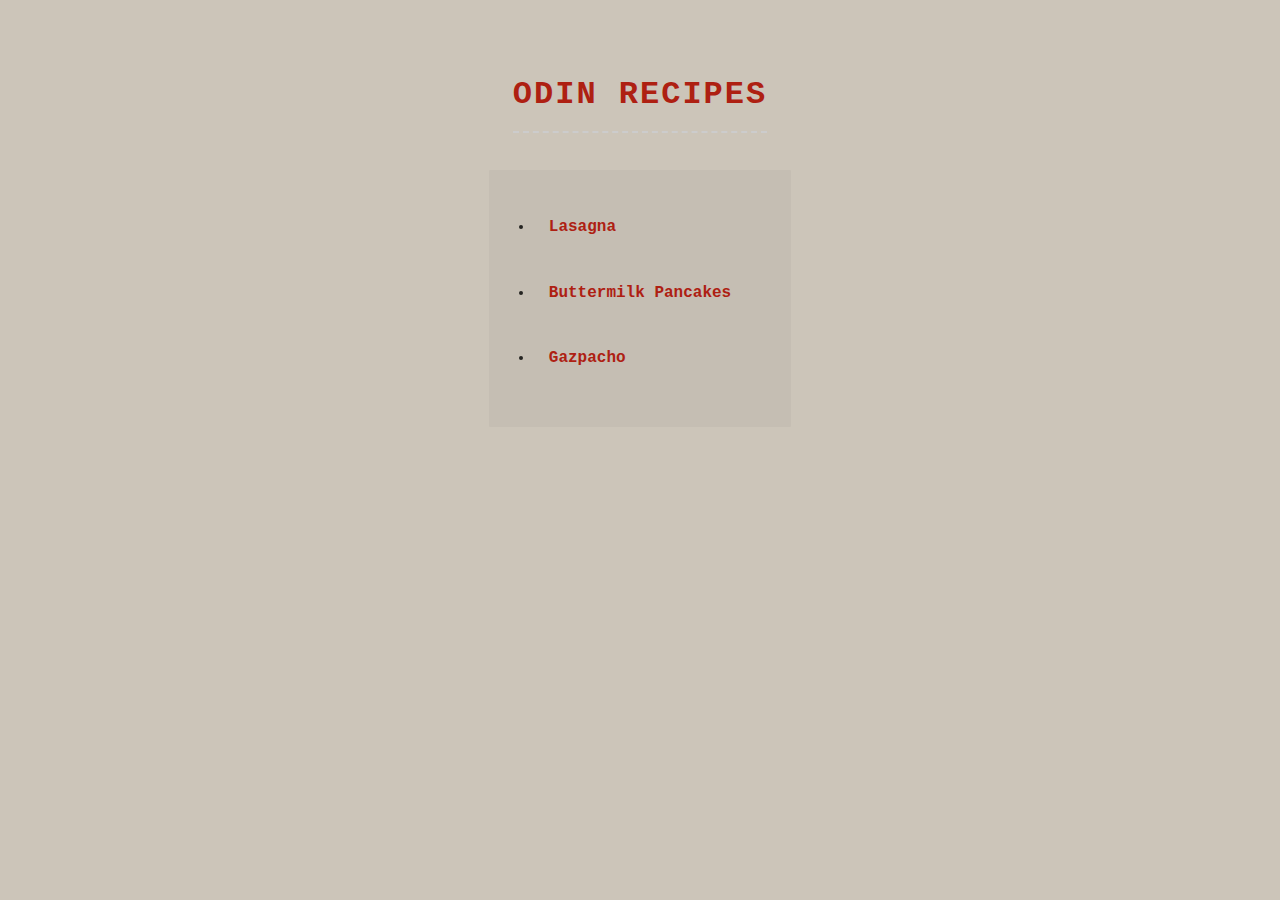
<file: index.html>
<!DOCTYPE html>
<html lang="en">
<head>
    <meta charset="UTF-8">
    <meta name="viewport" content="width=device-width, initial-scale=1.0">
    <link rel="stylesheet" href="/style.css">
    <title>Document</title>
</head>
<body>
    <h1>Odin Recipes</h1>
    <ul>
        <li><a href="recipes/lasagna.html">Lasagna</a></li>
        <li><a href="recipes/buttermilk_pancakes.html">Buttermilk Pancakes</a></li>
        <li><a href="recipes/gazpacho.html">Gazpacho</a></li>
    </ul>
</body>
</html>
</file>
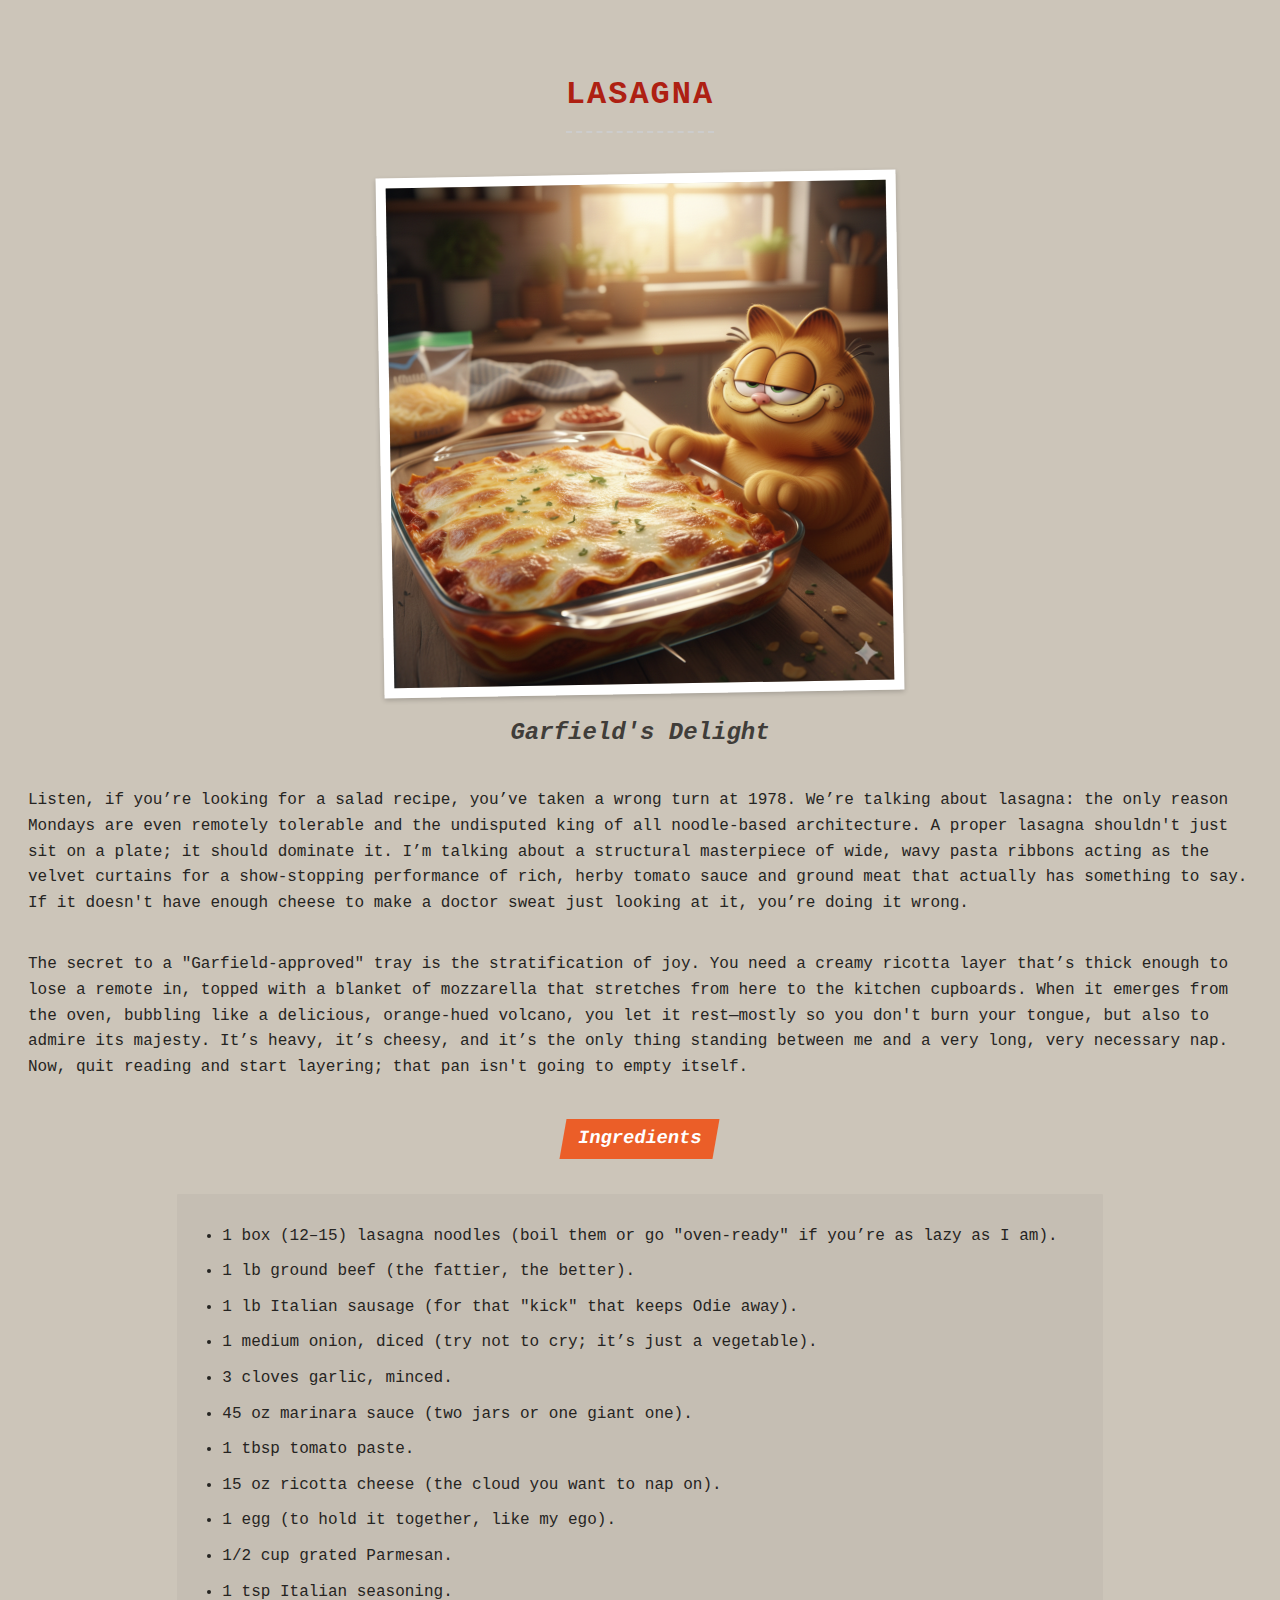
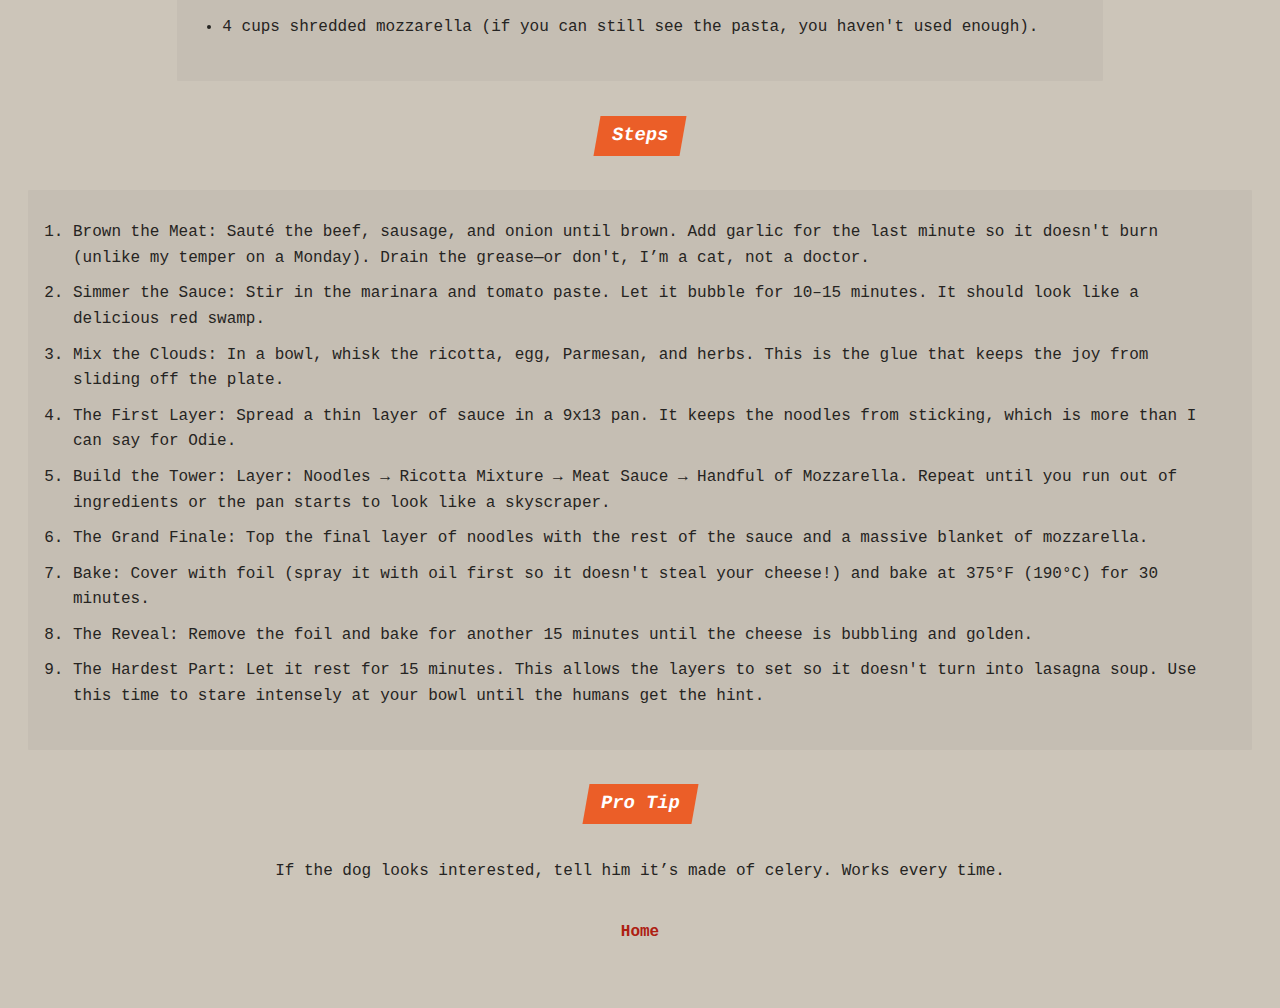
<file: recipes/lasagna.html>
<!DOCTYPE html>
<html lang="en">
<head>
    <meta charset="UTF-8">
    <meta name="viewport" content="width=device-width, initial-scale=1.0">
    <link rel="stylesheet" href="../style.css">
    <title>Document</title>
</head>
<body>
    <h1>Lasagna</h1>
        <img src="../images/lasagna_slop.png" width="500">

    <h2>Garfield's Delight</h2>
        <p>
        Listen, if you’re looking for a salad recipe, you’ve taken a wrong turn at 1978. We’re talking about lasagna: the only reason Mondays are even remotely tolerable and the undisputed king of all noodle-based architecture. A proper lasagna shouldn't just sit on a plate; it should dominate it. I’m talking about a structural masterpiece of wide, wavy pasta ribbons acting as the velvet curtains for a show-stopping performance of rich, herby tomato sauce and ground meat that actually has something to say. If it doesn't have enough cheese to make a doctor sweat just looking at it, you’re doing it wrong.
        </p>
        <p>
        The secret to a "Garfield-approved" tray is the stratification of joy. You need a creamy ricotta layer that’s thick enough to lose a remote in, topped with a blanket of mozzarella that stretches from here to the kitchen cupboards. When it emerges from the oven, bubbling like a delicious, orange-hued volcano, you let it rest—mostly so you don't burn your tongue, but also to admire its majesty. It’s heavy, it’s cheesy, and it’s the only thing standing between me and a very long, very necessary nap. Now, quit reading and start layering; that pan isn't going to empty itself.
        </p>

    <h3>Ingredients</h3>
        <ul>
            <li>1 box (12–15) lasagna noodles (boil them or go "oven-ready" if you’re as lazy as I am).</li>
            <li>1 lb ground beef (the fattier, the better).</li>
            <li>1 lb Italian sausage (for that "kick" that keeps Odie away).</li>
            <li>1 medium onion, diced (try not to cry; it’s just a vegetable).</li>
            <li>3 cloves garlic, minced.</li>
            <li>45 oz marinara sauce (two jars or one giant one).</li>
            <li>1 tbsp tomato paste.</li>
            <li>15 oz ricotta cheese (the cloud you want to nap on).</li>
            <li>1 egg (to hold it together, like my ego).</li>
            <li>1/2 cup grated Parmesan.</li>
            <li>1 tsp Italian seasoning.</li>
            <li>4 cups shredded mozzarella (if you can still see the pasta, you haven't used enough).</li>
        </ul>

    <h3>Steps</h3>
    <ol>
        <li>Brown the Meat: Sauté the beef, sausage, and onion until brown. Add garlic for the last minute so it doesn't burn (unlike my temper on a Monday). Drain the grease—or don't, I’m a cat, not a doctor.</li>
        <li>Simmer the Sauce: Stir in the marinara and tomato paste. Let it bubble for 10–15 minutes. It should look like a delicious red swamp.</li>
        <li>Mix the Clouds: In a bowl, whisk the ricotta, egg, Parmesan, and herbs. This is the glue that keeps the joy from sliding off the plate.</li>
        <li>The First Layer: Spread a thin layer of sauce in a 9x13 pan. It keeps the noodles from sticking, which is more than I can say for Odie.</li>
        <li>Build the Tower: Layer: Noodles → Ricotta Mixture → Meat Sauce → Handful of Mozzarella. Repeat until you run out of ingredients or the pan starts to look like a skyscraper.</li>
        <li>The Grand Finale: Top the final layer of noodles with the rest of the sauce and a massive blanket of mozzarella.</li>
        <li>Bake: Cover with foil (spray it with oil first so it doesn't steal your cheese!) and bake at 375°F (190°C) for 30 minutes.</li>
        <li>The Reveal: Remove the foil and bake for another 15 minutes until the cheese is bubbling and golden.</li>
        <li>The Hardest Part: Let it rest for 15 minutes. This allows the layers to set so it doesn't turn into lasagna soup. Use this time to stare intensely at your bowl until the humans get the hint.</li>
    </ol>

    <h3>Pro Tip</h3>
        <p>If the dog looks interested, tell him it’s made of celery. Works every time.</p>


    <a href="../index.html">Home</a>

</body>
</html>
</file>
<file: style.css>
/* Feline Flavor Files - Main Styles */

:root {
    --paper-color: #fffcf2;
    --ink-color: #252422;
    --accent-orange: #eb5e28; /* Garfield Orange */
    --accent-red: #ae2012;    /* Puss in Boots Red */
    --shadow: 0 4px 8px rgba(0,0,0,0.1);
}

body {
    background-color: #ccc5b9; /* Granite countertop color */
    background-image: radial-gradient(#9d8189 0.5px, transparent 0.5px); /* Very subtle texture */
    background-size: 20px 20px;
    font-family: 'Courier New', Courier, monospace; /* Classic typewriter/recipe card feel */
    color: var(--ink-color);
    line-height: 1.6;
    padding: 40px 20px;
    display: flex;
    flex-direction: column;
    align-items: center;
}

/* The Recipe Card */
main, .recipe-container {
    background-color: var(--paper-color);
    max-width: 800px;
    padding: 50px;
    border-radius: 2px;
    box-shadow: var(--shadow);
    position: relative;
    border-left: 5px solid var(--accent-orange);
}

/* Notebook "Splatter" Decoration */
main::after {
    content: '🐾';
    position: absolute;
    bottom: 20px;
    right: 20px;
    font-size: 2rem;
    opacity: 0.2;
}

h1 {
    color: var(--accent-red);
    text-transform: uppercase;
    letter-spacing: 2px;
    border-bottom: 2px dashed #ccc;
    padding-bottom: 10px;
}

h2 {
    font-style: italic;
    color: #403d39;
    margin-top: 0;
}

img {
    border: 10px solid white;
    box-shadow: 0 2px 5px rgba(0,0,0,0.2);
    transform: rotate(-1deg); /* Slight "tossed on the table" tilt */
    transition: transform 0.3s ease;
    display: block;
    margin: 20px auto;
    max-width: 100%;
    height: auto;
}

img:hover {
    transform: rotate(0deg) scale(1.02);
}

ul, ol {
    background: rgba(0,0,0,0.03);
    padding: 30px 45px;
    border-radius: 1px;
}

li {
    margin-bottom: 10px;
}

h3 {
    display: inline-block;
    background: var(--accent-orange);
    color: white;
    padding: 5px 15px;
    transform: skewX(-10deg);
}

p {
    margin-bottom: 20px;
}

/* The Pro Tip Box */
.pro-tip {
    background-color: #fff3b0;
    border-left: 5px solid #e9d8a6;
    padding: 15px;
    font-style: italic;
    margin-top: 30px;
}

a {
    display: inline-block;
    padding: 15px;
    color: var(--accent-red);
    text-decoration: none;
    font-weight: bold;
}

a:hover {
    text-decoration: underline;
}
</file>
